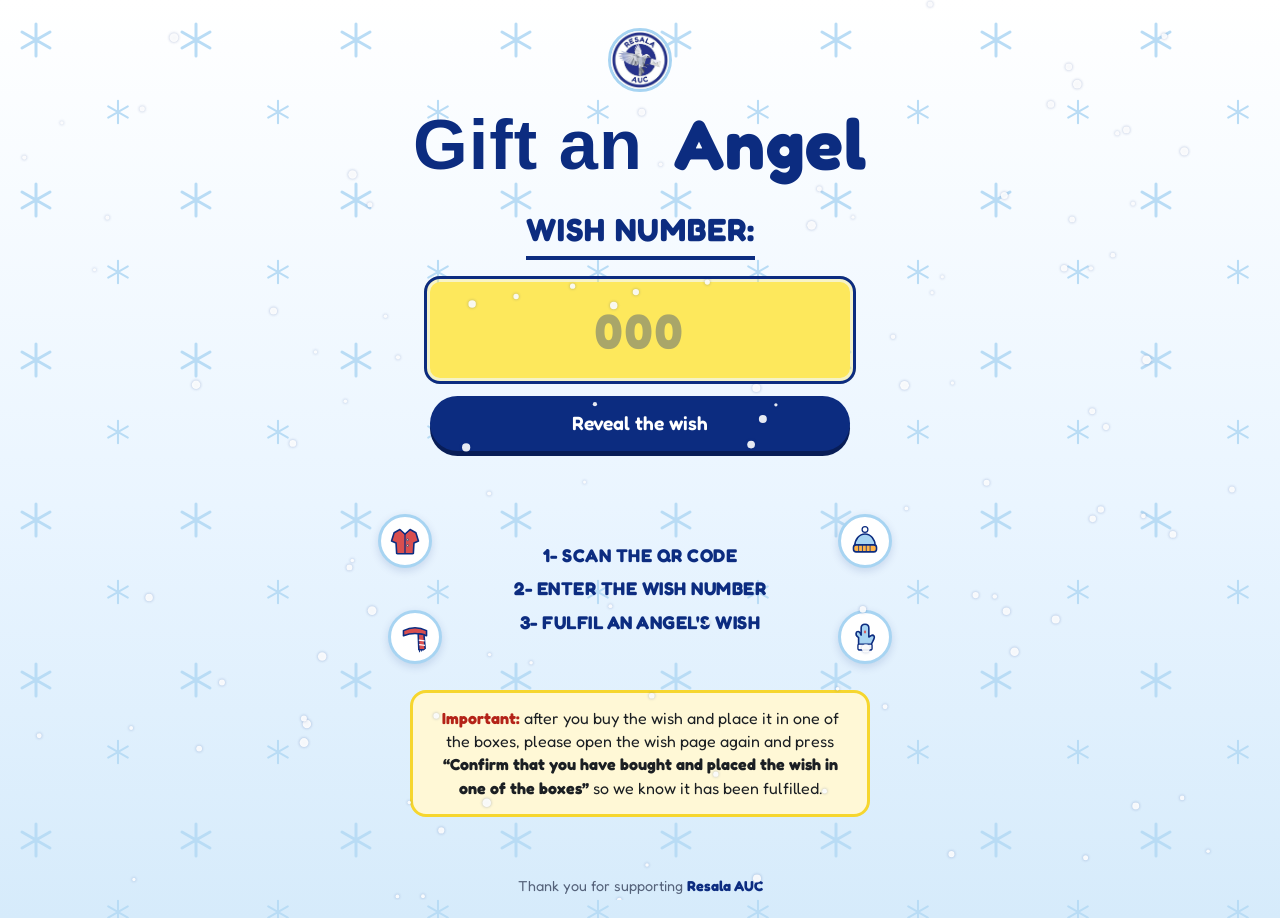
<file: index.html>
﻿<!DOCTYPE html>
<html lang="en">
<head>
<meta charset="UTF-8">
<meta name="viewport" content="width=device-width, initial-scale=1.0">
<title>Resala AUC — Gift an Angel</title>
<link rel="stylesheet" href="style.css">
<link rel="stylesheet" href="angel.css">
<link rel="icon" href="assets/logo.jpeg" type="image/jpeg">
</head>
<body class="angel">
<canvas id="snow" aria-hidden="true"></canvas>

<main class="angel-main">
  <img class="logo" src="assets/logo.jpeg" alt="Resala AUC logo">
  <h1 class="gift-title">Gift an <span class="script">Angel</span></h1>
  <p style="margin:26px 0 0"><label class="wish-label" for="num">Wish number:</label></p>
  <form id="form" novalidate>
    <input id="num" type="text" inputmode="numeric" autocomplete="off" placeholder="000" autofocus>
    <button class="go" type="submit">Reveal the wish</button>
    <p class="error" id="err" role="alert"></p>
  </form>
  <div class="steps-row">
    <div class="icon-col" aria-hidden="true"><img src="assets/icon-coat.svg" alt=""><img src="assets/icon-scarf.svg" alt=""></div>
    <ol class="angel-steps">
    <li>1- Scan the QR code</li>
    <li>2- Enter the wish number</li>
    <li>3- Fulfil an angel's wish</li>
  </ol>
    <div class="icon-col" aria-hidden="true"><img src="assets/icon-beanie.svg" alt=""><img src="assets/icon-mitten.svg" alt=""></div>
  </div>
  <div class="confirm-note" role="note">
    <strong>Important:</strong> after you buy the wish and place it in one of the boxes, please open the wish page again and press <strong>&ldquo;Confirm that you have bought and placed the wish in one of the boxes&rdquo;</strong> so we know it has been fulfilled.
  </div>
</main>

<div class="angel-footer">
  <div class="credit">Thank you for supporting <strong>Resala AUC</strong></div>
</div>

<script src="wishes.js"></script>
<script src="snow.js"></script>
<script>
  var max = window.WISHES.length;
  document.getElementById('form').addEventListener('submit', function (e) {
    e.preventDefault();
    var raw = document.getElementById('num').value.trim().replace(/[٠-٩]/g, function (d) { return d.charCodeAt(0) - 1632; });
    var n = Number(raw);
    if (!/^\d+$/.test(raw) || n < 1 || n > max) {
      document.getElementById('err').textContent = 'Please enter a number between 1 and ' + max + '.';
      return;
    }
    location.href = 'wish.html?id=' + n;
  });
</script>
</body>
</html>
</file>
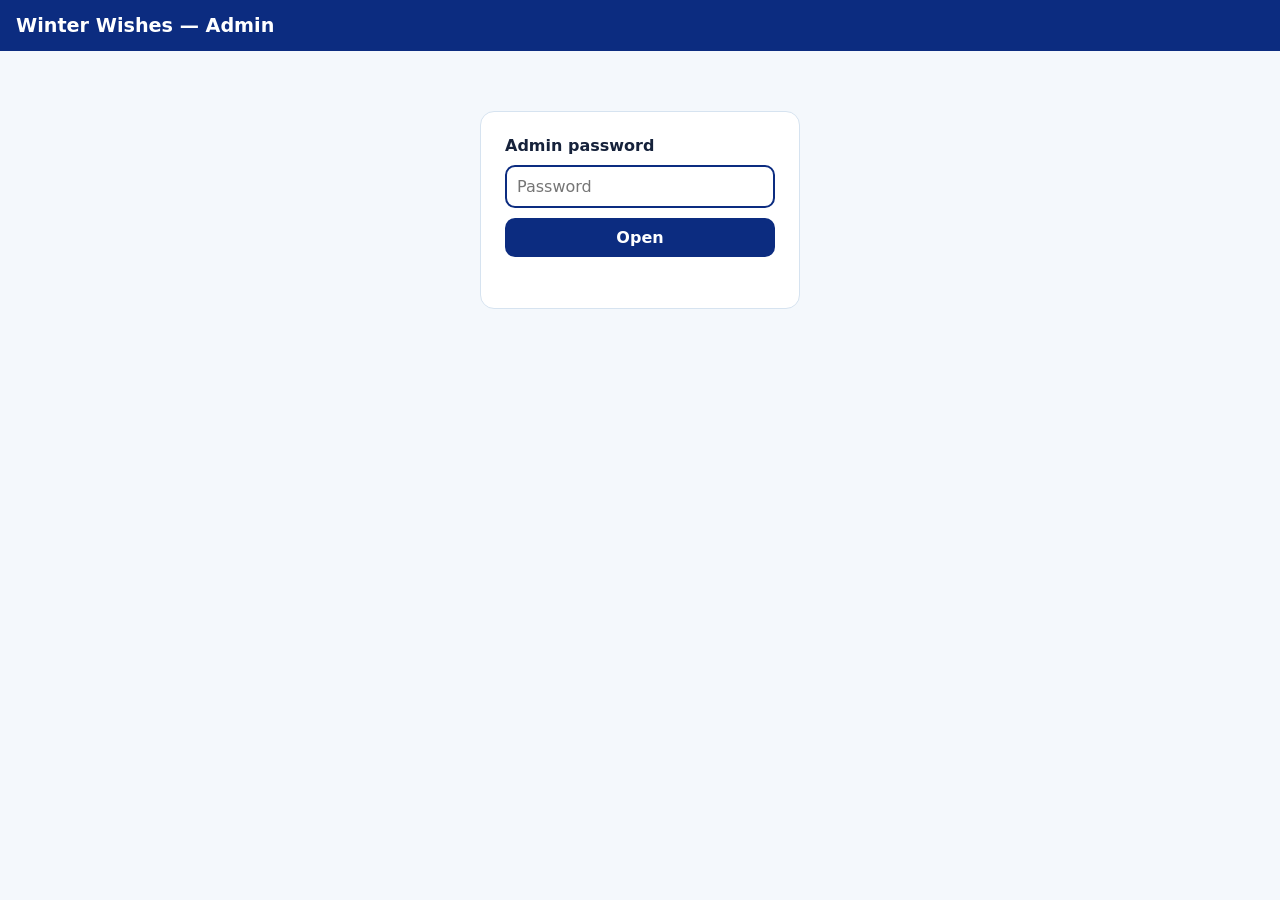
<file: admin.html>
<!DOCTYPE html>
<html lang="en">
<head>
<meta charset="UTF-8">
<meta name="viewport" content="width=device-width, initial-scale=1.0">
<meta name="robots" content="noindex, nofollow">
<title>Winter Wishes — Admin</title>
<style>
  :root { --navy:#0c2c80; --ink:#16223b; --muted:#55627a; --line:#d6e3f0; --bg:#f4f8fc; --green:#22c55e; --greenDark:#1b7a3d; --grey:#c3ccd8; }
  * { box-sizing: border-box; }
  body { margin:0; font-family:'Segoe UI',system-ui,sans-serif; background:var(--bg); color:var(--ink); }
  header { background:var(--navy); color:#fff; padding:14px 16px; }
  header h1 { margin:0; font-size:1.2rem; }
  main { max-width:820px; margin:0 auto; padding:16px; }
  .login { max-width:320px; margin:60px auto; background:#fff; padding:24px; border-radius:14px; border:1px solid var(--line); }
  .login input { width:100%; font:inherit; padding:10px; border:2px solid var(--navy); border-radius:10px; margin:10px 0; }
  button { font:inherit; cursor:pointer; }
  .primary { background:var(--navy); color:#fff; border:0; border-radius:10px; padding:10px 16px; font-weight:700; width:100%; }
  .err { color:#c0392b; font-weight:600; min-height:1.3em; margin:6px 0 0; }
  .stats { display:flex; gap:10px; flex-wrap:wrap; margin-bottom:12px; }
  .stat { background:#fff; border:1px solid var(--line); border-radius:12px; padding:8px 14px; font-size:.9rem; color:var(--muted); }
  .stat b { display:block; font-size:1.4rem; color:var(--ink); }
  .tools { display:flex; gap:8px; flex-wrap:wrap; margin-bottom:12px; }
  .tools input { flex:1; min-width:140px; font:inherit; padding:8px 10px; border:1px solid var(--line); border-radius:10px; }
  .tools select, .tools button { font:inherit; padding:8px 10px; border:1px solid var(--line); border-radius:10px; background:#fff; }
  .card { background:#fff; border:1px solid var(--line); border-radius:12px; margin-bottom:8px; }
  .row { display:flex; align-items:center; gap:12px; padding:10px 12px; cursor:pointer; }
  .num { font-weight:700; color:var(--navy); min-width:44px; }
  .info { flex:1; min-width:0; }
  .info .name { font-weight:600; }
  .info .sub { font-size:.8rem; color:var(--muted); }
  .dot { width:16px; height:16px; border-radius:50%; background:var(--grey); flex:none; }
  .dot.on { background:var(--green); box-shadow:0 0 0 4px rgba(34,197,94,.25), 0 0 10px 2px rgba(34,197,94,.7); }
  .col { border:2px solid var(--greenDark); background:#fff; color:var(--greenDark); border-radius:10px; padding:6px 10px; font-weight:700; font-size:.85rem; white-space:nowrap; }
  .col.done { background:var(--greenDark); color:#fff; }
  .detail { border-top:1px solid var(--line); padding:10px 12px 12px 68px; font-size:.92rem; }
  .detail ul { margin:0 0 8px; padding-left:18px; }
  .detail .contact { display:flex; align-items:center; flex-wrap:wrap; gap:8px; margin-top:4px; }
  .detail .contact b { direction:ltr; }
  .copy { border:1px solid var(--navy); background:#fff; color:var(--navy); border-radius:999px; padding:2px 12px; font-size:.8rem; font-weight:700; }
  .nophone { color:#c0392b; font-weight:600; }
  .empty { text-align:center; color:var(--muted); padding:30px 0; }
  .hidden { display:none; }
</style>
</head>
<body>
<header><h1>Winter Wishes — Admin</h1></header>

<div class="login" id="login">
  <strong>Admin password</strong>
  <input id="pw" type="password" autocomplete="current-password" placeholder="Password">
  <button class="primary" id="go">Open</button>
  <p class="err" id="lerr" role="alert"></p>
</div>

<main id="app" class="hidden">
  <div class="stats">
    <div class="stat"><b id="sAll">0</b>Wishes</div>
    <div class="stat"><b id="sConf">0</b>Confirmed</div>
    <div class="stat"><b id="sCol">0</b>Collected</div>
  </div>
  <div class="tools">
    <input id="q" type="search" placeholder="Search number or name">
    <select id="f">
      <option value="all">All</option>
      <option value="conf">Confirmed</option>
      <option value="notconf">Not confirmed</option>
      <option value="notcol">Confirmed, not collected</option>
      <option value="col">Collected</option>
      <option value="nophone">No contact number</option>
    </select>
    <button id="refresh">Refresh</button>
  </div>
  <p class="err" id="aerr" role="alert"></p>
  <div id="list"></div>
</main>

<script src="wishes.js"></script>
<script src="config.js"></script>
<script>
  var URL_ = window.CONFIG && window.CONFIG.SCRIPT_URL, pw = '', stat_ = {}, open = {};
  try { pw = sessionStorage.getItem('adminpw') || ''; } catch (e) {}
  var $ = function (id) { return document.getElementById(id); };
  function el(tag, cls, text) { var e = document.createElement(tag); if (cls) e.className = cls; if (text) e.textContent = text; return e; }

  function call(body) {
    body.password = pw;
    return fetch(URL_, { method: 'POST', headers: { 'Content-Type': 'text/plain;charset=utf-8' }, body: JSON.stringify(body) })
      .then(function (r) { return r.json(); });
  }
  function load() {
    $('aerr').textContent = '';
    return call({ action: 'list' }).then(function (j) {
      if (!j.ok) { throw new Error(j.error); }
      stat_ = {};
      j.items.forEach(function (it) { stat_[it.id] = it; });
      $('login').classList.add('hidden'); $('app').classList.remove('hidden');
      try { sessionStorage.setItem('adminpw', pw); } catch (e) {}
      render();
    });
  }
  function fmt(iso) { return iso ? new Date(iso).toLocaleString([], { dateStyle: 'medium', timeStyle: 'short' }) : ''; }
  function copy(text, btn) {
    var done = function (ok) { btn.textContent = ok ? 'Copied ✓' : 'Failed'; setTimeout(function () { btn.textContent = 'Copy'; }, 1500); };
    if (navigator.clipboard && window.isSecureContext) { navigator.clipboard.writeText(text).then(function () { done(true); }, function () { done(false); }); return; }
    var t = document.createElement('textarea'); t.value = text; t.style.position = 'fixed'; t.style.opacity = '0'; document.body.appendChild(t); t.select();
    var ok = false; try { ok = document.execCommand('copy'); } catch (e) {} document.body.removeChild(t); done(ok);
  }
  function detail(w) {
    var d = el('div', 'detail');
    var ul = el('ul');
    w.items.forEach(function (it) {
      ul.appendChild(el('li', '', it.label + ': ' + it.item + (it.color ? ' (' + it.color + ')' : '') + (it.size ? ' — size ' + it.size : '')));
    });
    d.appendChild(ul);
    var c = el('div', 'contact');
    if (w.contact && w.contact.phones && w.contact.phones.length) {
      if (w.contact.mother) { var m = el('span', '', 'Mother: ' + w.contact.mother); m.setAttribute('dir', 'auto'); c.appendChild(m); }
      w.contact.phones.forEach(function (p) {
        c.appendChild(el('b', '', p));
        var b = el('button', 'copy', 'Copy'); b.type = 'button';
        b.addEventListener('click', function () { copy(p, b); });
        c.appendChild(b);
      });
    } else { c.appendChild(el('span', 'nophone', 'No contact number')); }
    d.appendChild(c);
    return d;
  }
  function render() {
    var q = $('q').value.trim().toLowerCase(), f = $('f').value, box = $('list');
    box.textContent = '';
    var conf = 0, col = 0, shown = 0;
    window.WISHES.forEach(function (w) {
      var s = stat_[w.id] || {};
      if (s.confirmed) conf++; if (s.collected) col++;
      if (q && String(w.id) !== q && ((w.fullName || w.name) + ' ' + w.id).toLowerCase().indexOf(q) < 0) return;
      if (f === 'conf' && !s.confirmed) return;
      if (f === 'notconf' && s.confirmed) return;
      if (f === 'notcol' && !(s.confirmed && !s.collected)) return;
      if (f === 'col' && !s.collected) return;
      if (f === 'nophone' && w.contact) return;
      shown++;
      var card = el('div', 'card'), row = el('div', 'row');
      var info = el('div', 'info');
      info.appendChild(el('div', 'name', (w.fullName || w.name) + ' · ' + w.gender + ', ' + w.age));
      info.appendChild(el('div', 'sub', s.collected ? 'Collected ' + fmt(s.collected) : s.confirmed ? 'Confirmed ' + fmt(s.confirmed) : 'Not confirmed'));
      var dot = el('div', 'dot' + (s.confirmed ? ' on' : '')); dot.title = s.confirmed ? 'Confirmed' : 'Not confirmed';
      var b = el('button', 'col' + (s.collected ? ' done' : ''), s.collected ? '✓ Collected' : 'Mark collected');
      b.addEventListener('click', function (ev) { ev.stopPropagation(); toggle(w.id, !!s.collected, b); });
      row.appendChild(el('div', 'num', '#' + w.id)); row.appendChild(info); row.appendChild(dot); row.appendChild(b);
      card.appendChild(row);
      if (open[w.id]) card.appendChild(detail(w));
      row.addEventListener('click', function () { open[w.id] = !open[w.id]; render(); });
      box.appendChild(card);
    });
    if (!shown) box.appendChild(el('div', 'empty', 'Nothing to show.'));
    $('sAll').textContent = window.WISHES.length; $('sConf').textContent = conf; $('sCol').textContent = col;
  }
  function toggle(id, isCollected, btn) {
    if (isCollected && !confirm('Un-mark wish #' + id + ' as collected?')) return;
    btn.disabled = true;
    call({ action: isCollected ? 'uncollect' : 'collect', id: id }).then(function (j) {
      if (!j.ok) throw new Error(j.error);
      return load();
    }).catch(function () { $('aerr').textContent = 'Could not save. Check your connection and try again.'; btn.disabled = false; });
  }
  function login() {
    if (!URL_) { $('lerr').textContent = 'Set SCRIPT_URL in config.js first.'; return; }
    pw = $('pw').value; $('lerr').textContent = '';
    load().catch(function (e) { $('lerr').textContent = e.message === 'auth' ? 'Wrong password.' : 'Could not reach the sheet.'; pw = ''; });
  }
  $('go').addEventListener('click', login);
  $('pw').addEventListener('keydown', function (e) { if (e.key === 'Enter') login(); });
  $('q').addEventListener('input', render); $('f').addEventListener('change', render);
  $('refresh').addEventListener('click', function () { load().catch(function () { $('aerr').textContent = 'Could not refresh.'; }); });
  if (URL_ && pw) load().catch(function () { pw = ''; });
</script>
</body>
</html>
</file>
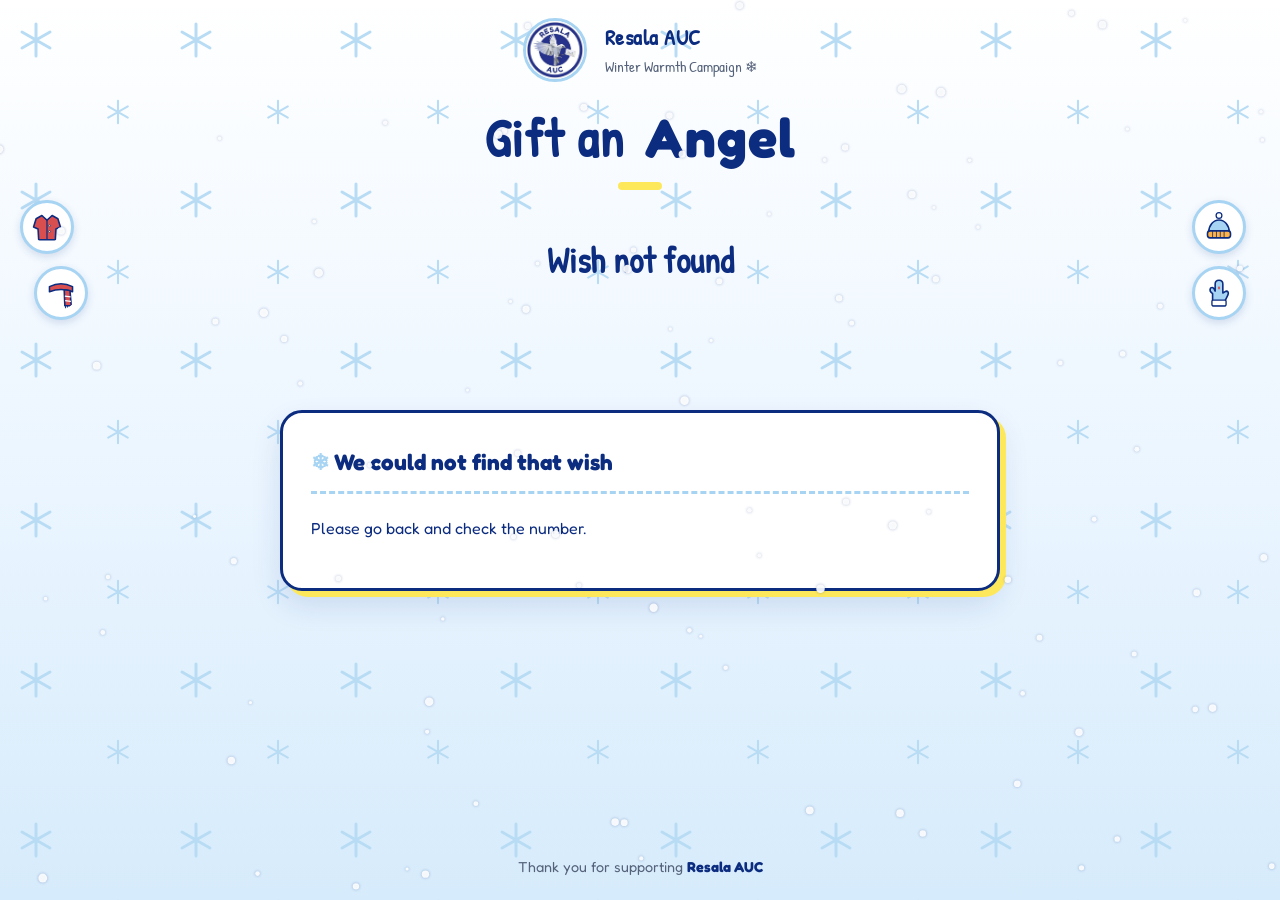
<file: wish.html>
<!DOCTYPE html>
<html lang="en">
<head>
<meta charset="UTF-8">
<meta name="viewport" content="width=device-width, initial-scale=1.0">
<title>Resala AUC — Winter Wish</title>
<link rel="preconnect" href="https://fonts.googleapis.com">
<link rel="preconnect" href="https://fonts.gstatic.com" crossorigin>
<link href="https://fonts.googleapis.com/css2?family=Patrick+Hand&display=swap" rel="stylesheet">
<link rel="stylesheet" href="style.css">
<link rel="stylesheet" href="wishes-extra.css">
<link rel="stylesheet" href="angel.css">
<link rel="icon" href="assets/logo.jpeg" type="image/jpeg">
</head>
<body class="angel">
<canvas id="snow" aria-hidden="true"></canvas>

<header class="site-header">
  <img class="logo" src="assets/logo.jpeg" alt="Resala AUC logo">
  <div>
    <h1>Resala AUC</h1>
    <p>Winter Warmth Campaign ❄</p>
  </div>
</header>

<section class="hero" style="padding-bottom:90px">
  <h1 class="gift-title" style="font-size:clamp(2.2rem,9vw,3.4rem)">Gift an <span class="script">Angel</span></h1>
  <p class="wish-num" id="wnum"></p>
  <div class="title-row"><div class="icon-col" aria-hidden="true"><img src="assets/icon-coat.svg" alt=""><img src="assets/icon-scarf.svg" alt=""></div><h2 id="wtitle">Winter Wish</h2><div class="icon-col" aria-hidden="true"><img src="assets/icon-beanie.svg" alt=""><img src="assets/icon-mitten.svg" alt=""></div></div>
  <div class="snowcap" aria-hidden="true"></div>
</section>

<main>
  <div class="card" id="card"></div>
</main>

<div class="angel-footer">
  <div class="credit">Thank you for supporting <strong>Resala AUC</strong></div>
</div>

<script src="wishes.js"></script>
<script src="config.js"></script>
<script src="snow.js"></script>
<script>
  var id = Number(new URLSearchParams(location.search).get('id'));
  var w = window.WISHES.find(function (x) { return x.id === id; });
  var card = document.getElementById('card');
  function el(tag, cls, text) { var e = document.createElement(tag); if (cls) e.className = cls; if (text) e.textContent = text; return e; }

  function addConfirm(wishId) {
    var url = window.CONFIG && window.CONFIG.SCRIPT_URL;
    if (!url) return;
    var key = 'confirmed_' + wishId, saved = false;
    try { saved = localStorage.getItem(key) === '1'; } catch (e) {}
    var wrap = el('div', 'confirm-wrap');
    var msg = el('p', 'confirm-msg');
    var btn = el('button', 'confirm-btn', 'Confirm that you have bought and placed the wish in one of the boxes');
    btn.type = 'button';
    function setDone() { btn.disabled = true; btn.textContent = '✓ Confirmed'; msg.textContent = 'Thank you! Your confirmation has been recorded.'; msg.className = 'confirm-msg ok'; }
    if (saved) setDone();
    btn.addEventListener('click', function () {
      btn.disabled = true; msg.textContent = 'Sending…'; msg.className = 'confirm-msg';
      fetch(url, { method: 'POST', headers: { 'Content-Type': 'text/plain;charset=utf-8' }, body: JSON.stringify({ action: 'confirm', id: wishId }) })
        .then(function (r) { return r.json(); })
        .then(function (j) {
          if (!j.ok) throw new Error(j.error);
          try { localStorage.setItem(key, '1'); } catch (e) {}
          setDone();
        })
        .catch(function () { btn.disabled = false; msg.textContent = 'Something went wrong. Please try again.'; msg.className = 'confirm-msg err'; });
    });
    wrap.appendChild(btn); wrap.appendChild(msg);
    card.appendChild(wrap);
  }

  function copyText(text, btn) {
    function done(ok) {
      btn.textContent = ok ? 'Copied ✓' : 'Copy failed';
      btn.classList.toggle('copied', ok);
      setTimeout(function () { btn.textContent = 'Copy'; btn.classList.remove('copied'); }, 1800);
    }
    if (navigator.clipboard && window.isSecureContext) {
      navigator.clipboard.writeText(text).then(function () { done(true); }, function () { done(false); });
    } else {
      var t = document.createElement('textarea'); t.value = text; t.style.position = 'fixed'; t.style.opacity = '0';
      document.body.appendChild(t); t.select();
      var ok = false; try { ok = document.execCommand('copy'); } catch (e) {}
      document.body.removeChild(t); done(ok);
    }
  }

  if (!w) {
    document.getElementById('wtitle').textContent = 'Wish not found';
    card.appendChild(el('h3', '', 'We could not find that wish'));
    card.appendChild(el('p', '', 'Please go back and check the number.'));
  } else {
    document.title = 'Resala AUC — Wish #' + w.id;
    document.getElementById('wnum').textContent = 'Wish #' + w.id;
    document.getElementById('wtitle').textContent = (w.fullName || w.name) + '’s Winter Wish';
    card.appendChild(el('h3', '', 'What ' + (w.fullName || w.name) + ' is hoping for'));
    var who = el('div', 'who');
    who.appendChild(el('span', 'chip', w.gender));
    who.appendChild(el('span', 'chip', w.age + ' old'));
    card.appendChild(who);
    var list = el('div', 'wish-list');
    w.items.forEach(function (it) {
      var row = el('div', 'wish-item');
      row.appendChild(el('label', '', it.label));
      row.appendChild(el('div', 'value', it.item));
      if (it.size) row.appendChild(el('span', 'size', 'Size: ' + it.size));
      if (it.color) row.appendChild(el('div', 'color', 'Color: ' + it.color));
      list.appendChild(row);
    });
    card.appendChild(list);
    if (w.contact && w.contact.phones && w.contact.phones.length) {
      var box = el('div', 'contact');
      box.appendChild(el('label', '', 'Contact'));
      if (w.contact.mother) {
        var mn = el('div', 'mother', 'Mother: ' + w.contact.mother);
        mn.setAttribute('dir', 'auto');
        box.appendChild(mn);
      } else {
        box.appendChild(el('div', 'mother', 'Mother’s phone'));
      }
      w.contact.phones.forEach(function (ph) {
        var line = el('div', 'phone-row');
        line.appendChild(el('a', 'phone', ph)).href = 'tel:' + ph;
        var btn = el('button', 'copy-btn', 'Copy');
        btn.type = 'button';
        btn.addEventListener('click', function () { copyText(ph, btn); });
        line.appendChild(btn);
        box.appendChild(line);
      });
      card.appendChild(box);
    }
    addConfirm(w.id);
  }
  if (w) card.appendChild(el('p', 'note', 'Sizes are shown as the family wrote them (clothing or shoe size).'));
</script>
</body>
</html>
</file>
<file: style.css>
:root {
  --navy: #0c2c80;
  --night: #081d57;
  --ice: #dff1ff;
  --sky: #a7d4f2;
  --glow: #ffd27a;
  --red: #d94f4f;
  --frost: #f4faff;
  --ink: #1b1f23;
}

* { box-sizing: border-box; }

body {
  margin: 0;
  color: var(--ink);
  font-family: 'Segoe UI', system-ui, -apple-system, Arial, sans-serif;
  line-height: 1.5;
  overflow-x: hidden;
  background-color: var(--frost);
  background-image:
    url('assets/pattern-snow.svg'),
    linear-gradient(to bottom, var(--ice), var(--frost) 420px);
  background-size: 240px 240px, auto;
  background-repeat: repeat, no-repeat;
}

a { color: var(--navy); }

h1, h2, h3, .badge, .site-header p { font-family: 'Patrick Hand', 'Segoe UI', cursive, sans-serif; }

#snow {
  position: fixed;
  inset: 0;
  width: 100%;
  height: 100%;
  pointer-events: none;
  z-index: 50;
}

/* ---------- Header ---------- */
header.site-header {
  position: relative;
  z-index: 3;
  background: var(--night);
  color: var(--frost);
  padding: 18px 24px;
  display: flex;
  align-items: center;
  gap: 18px;
  box-shadow: 0 3px 0 var(--sky);
}

header.site-header img.logo {
  height: 64px;
  width: 64px;
  border-radius: 50%;
  background: #fff;
  border: 3px solid var(--sky);
}

header.site-header h1 { margin: 0; font-size: 1.4rem; letter-spacing: 0.5px; }
header.site-header p  { margin: 2px 0 0; color: var(--glow); font-size: 0.95rem; }

/* ---------- Hero (night sky) ---------- */
.hero {
  position: relative;
  padding: 70px 24px 110px;
  text-align: center;
  color: var(--frost);
  background:
    radial-gradient(circle at 50% 120%, rgba(255,210,122,0.28), transparent 55%),
    radial-gradient(rgba(255,255,255,0.55) 1px, transparent 1.5px),
    radial-gradient(rgba(255,255,255,0.35) 1px, transparent 1.5px),
    linear-gradient(to bottom, var(--night), var(--navy));
  background-size: auto, 83px 83px, 47px 47px, auto;
  background-position: 0 0, 10px 20px, 30px 5px, 0 0;
  overflow: hidden;
}

/* snow-covered ground: scalloped edge */
.snowcap {
  position: absolute;
  left: 0; right: 0; bottom: -1px;
  height: 46px;
  background: var(--ice);
  -webkit-mask: radial-gradient(28px at 28px 0, #0000 98%, #000) 0 0 / 56px 100% repeat-x;
          mask: radial-gradient(28px at 28px 0, #0000 98%, #000) 0 0 / 56px 100% repeat-x;
}

.hero h2 {
  font-size: 2.6rem;
  color: #fff;
  margin: 0 0 14px;
  text-shadow: 0 0 18px rgba(167,212,242,0.6);
}

.hero p.lead { max-width: 620px; margin: 0 auto; font-size: 1.1rem; color: var(--ice); }

.hero .badge {
  display: inline-block;
  margin-top: 22px;
  background: var(--glow);
  color: var(--ink);
  font-weight: 700;
  padding: 10px 22px;
  border-radius: 999px;
  border: 2px solid #fff;
  box-shadow: 0 0 22px rgba(255,210,122,0.55);
  transform: rotate(-2deg);
}

.floating-icon {
  position: absolute;
  width: 70px;
  height: 70px;
  background: var(--frost);
  border-radius: 50%;
  padding: 10px;
  box-shadow: 0 4px 14px rgba(0,0,0,0.3);
  animation: bob 5s ease-in-out infinite;
}

.floating-icon.coat   { top: 10%;    left: 6%;   --r: -8deg; }
.floating-icon.beanie { top: 18%;    right: 8%;  --r: 6deg;  width: 60px; height: 60px; animation-delay: -1.5s; }
.floating-icon.scarf  { bottom: 16%; left: 10%;  --r: 6deg;  width: 64px; height: 64px; animation-delay: -3s; }
.floating-icon.mitten { bottom: 20%; right: 12%; --r: -5deg; animation-delay: -2s; }

@keyframes bob {
  0%, 100% { transform: translateY(0) rotate(var(--r, 0deg)); }
  50%      { transform: translateY(-9px) rotate(var(--r, 0deg)); }
}

.hero-icons { position: static; }

/* ---------- Main / Bank card ---------- */
main {
  max-width: 760px;
  margin: -40px auto 0;
  padding: 0 20px 60px;
  position: relative;
  z-index: 2;
}

.card {
  background: #fff;
  border: 3px solid var(--navy);
  border-radius: 22px;
  padding: 32px 28px;
  box-shadow: 8px 8px 0 var(--sky), 0 14px 30px rgba(12,44,128,0.15);
}

.card h3 {
  margin-top: 0;
  color: var(--navy);
  font-size: 1.4rem;
  border-bottom: 3px dashed var(--sky);
  padding-bottom: 12px;
}

.card h3::before { content: "❄ "; color: var(--sky); }

.bank-grid { display: grid; grid-template-columns: 1fr 1fr; gap: 18px; margin-top: 20px; }

.bank-field {
  background: var(--frost);
  border: 2px solid var(--sky);
  border-radius: 14px;
  padding: 14px 16px;
}

.bank-field.full { grid-column: 1 / -1; }

.bank-field label {
  display: block;
  font-size: 0.78rem;
  text-transform: uppercase;
  letter-spacing: 0.6px;
  color: var(--navy);
  font-weight: 700;
  margin-bottom: 4px;
}

.bank-field .value { font-size: 1.05rem; font-weight: 600; word-break: break-word; flex: 1; min-width: 0; }

.field-row { display: flex; align-items: center; gap: 10px; flex-wrap: wrap; }

.copy-btn {
  flex-shrink: 0;
  font-size: 0.78rem;
  background: var(--navy);
  color: var(--frost);
  border: none;
  border-radius: 999px;
  padding: 6px 14px;
  cursor: pointer;
  transition: background 0.15s ease;
}

.copy-btn:hover { background: #163a9e; }
.copy-btn.copied { background: #1e8f4e; }

/* ---------- Supplies strip ---------- */
.supplies-strip { display: flex; justify-content: center; gap: 28px; flex-wrap: wrap; margin: 46px 0 10px; }
.supplies-strip figure { margin: 0; text-align: center; }

.supplies-strip img {
  width: 56px;
  height: 56px;
  background: var(--ice);
  border-radius: 50%;
  padding: 10px;
  border: 2px solid var(--navy);
}

.supplies-strip figcaption { margin-top: 6px; font-size: 0.8rem; color: var(--navy); font-weight: 600; }

/* ---------- Footer ---------- */
footer {
  position: relative;
  z-index: 3;
  background: var(--night);
  color: var(--sky);
  text-align: center;
  padding: 26px 16px;
  font-size: 0.85rem;
}

footer strong { color: var(--glow); }

@media (prefers-reduced-motion: reduce) {
  .floating-icon { animation: none; }
  #snow { display: none; }
}

/* ---------- Mobile ---------- */
@media (max-width: 700px) {
  main { margin-top: -28px; padding: 0 14px 50px; }
  .card { padding: 24px 18px; }
  .bank-grid { grid-template-columns: 1fr; gap: 14px; }
  .hero { padding: 40px 16px 76px; }
  .hero h2 { font-size: 1.9rem; }
  .hero p.lead { font-size: 1rem; }
  .supplies-strip { gap: 16px; }

  .hero-icons { display: flex; justify-content: center; gap: 14px; margin: 0 0 20px; }
  .floating-icon,
  .floating-icon.coat, .floating-icon.beanie, .floating-icon.scarf, .floating-icon.mitten {
    position: static;
    width: 40px;
    height: 40px;
    padding: 7px;
  }
}

@media (max-width: 560px) {
  header.site-header { padding: 14px 16px; gap: 12px; }
  header.site-header img.logo { height: 48px; width: 48px; }
  header.site-header h1 { font-size: 1.15rem; }
  header.site-header p { font-size: 0.8rem; }
  .hero h2 { font-size: 1.6rem; }
  .hero .badge { font-size: 0.85rem; padding: 8px 16px; }
  .card h3 { font-size: 1.2rem; }
  .field-row { flex-direction: column; align-items: stretch; gap: 8px; }
  .copy-btn { width: 100%; padding: 8px; }
  .supplies-strip img { width: 46px; height: 46px; }
  .supplies-strip figcaption { font-size: 0.72rem; }
}

@media (max-width: 380px) {
  .hero h2 { font-size: 1.4rem; }
  .hero-icons { gap: 8px; }
  .floating-icon,
  .floating-icon.coat, .floating-icon.beanie, .floating-icon.scarf, .floating-icon.mitten {
    width: 30px; height: 30px; padding: 5px;
  }
}
</file>
<file: angel.css>
/* "Gift an Angel" look: icy white card, bold navy title, yellow highlight */
@import url('https://fonts.googleapis.com/css2?family=Fredoka:wght@500;600;700&display=swap');

:root { --yellow: #fde85c; --yellow-deep: #f6d62e; }

body.angel {
  font-family: 'Fredoka', 'Segoe UI', system-ui, sans-serif;
  color: var(--navy);
  min-height: 100vh; display: flex; flex-direction: column;
  background:
    url("data:image/svg+xml,%3Csvg xmlns='http://www.w3.org/2000/svg' width='160' height='160' viewBox='0 0 160 160' fill='none' stroke='%23b9dcf5' stroke-width='3' stroke-linecap='round'%3E%3Cg transform='translate(36 40)'%3E%3Cpath d='M0-16V16M-14-8L14 8M-14 8L14-8'/%3E%3C/g%3E%3Cg transform='translate(118 112) scale(.7)'%3E%3Cpath d='M0-16V16M-14-8L14 8M-14 8L14-8'/%3E%3C/g%3E%3C/svg%3E") 0 0 / 160px 160px,
    linear-gradient(180deg, #ffffff 0%, #eaf5ff 55%, #d6ebfb 100%);
}
body.angel #snow { z-index: 5; }

/* title: GIFT AN + script Angel */
.gift-title { margin: 0; text-align: center; line-height: 1; font-weight: 700; color: var(--navy);
  font-size: clamp(2.6rem, 11vw, 4.4rem); letter-spacing: 1px; text-transform: none; text-shadow: none; }
.gift-title .script { font-family: 'Fredoka', 'Segoe UI', system-ui, sans-serif; text-transform: none; font-weight: 700;
  font-size: 1em; margin-left: .15em; display: inline-block; }

.wish-label { display: inline-block; font-weight: 700; font-size: clamp(1.4rem, 6vw, 2rem); text-transform: uppercase;
  letter-spacing: 1px; color: var(--navy); border-bottom: 4px solid var(--navy); padding-bottom: 2px; margin: 0; }

/* ---- lookup page ---- */
.angel-main { flex: 1; width: 100%; max-width: 560px; margin: 0 auto; padding: 28px 18px 40px; text-align: center; position: relative; z-index: 2; }
.angel-main .logo { width: 64px; height: 64px; border-radius: 50%; border: 3px solid var(--sky); background: #fff; margin-bottom: 10px; }
.angel-main form { margin: 22px auto 0; max-width: 420px; }
.angel-main input#num {
  width: 100%; font: inherit; font-size: 3rem; font-weight: 700; text-align: center; color: var(--navy);
  background: var(--yellow); border: 0; border-radius: 10px; padding: 12px 10px; letter-spacing: 3px; box-shadow: 0 0 0 6px rgba(253,232,92,.35); }
.angel-main input#num::placeholder { color: rgba(12,44,128,.35); }
.angel-main input#num:focus { outline: 3px solid var(--navy); outline-offset: 3px; }
.angel-main .go { width: 100%; margin-top: 18px; font: inherit; font-size: 1.2rem; font-weight: 600; cursor: pointer;
  background: var(--navy); color: #fff; border: none; border-radius: 999px; padding: 13px 20px;
  box-shadow: 0 5px 0 var(--night); transition: transform .1s ease; }
.angel-main .go:hover { background: #163a9e; }
.angel-main .go:active { transform: translateY(4px); box-shadow: 0 1px 0 var(--night); }
.angel-main .error { color: var(--red); font-weight: 600; min-height: 1.3em; margin: 12px 0 0; }
.angel-main .hint { margin: 2px 0 0; font-size: .85rem; color: #55627a; }
.angel-steps { list-style: none; margin: 30px 0 0; padding: 0; display: grid; gap: 6px; }
.angel-steps li { font-weight: 700; text-transform: uppercase; letter-spacing: .5px; font-size: clamp(.95rem, 4vw, 1.15rem); }

.angel-footer { position: relative; z-index: 3; margin-top: auto; }
.icon-col { display: flex; flex-direction: column; justify-content: space-between; align-self: stretch; gap: 8px; flex: 0 0 auto; }
.icon-col img { width: 36px; height: 36px; padding: 5px; background: #fff; border: 2px solid var(--sky); border-radius: 50%;
  box-shadow: 0 3px 8px rgba(12,44,128,.15); }
.icon-col img:nth-child(even) { animation: wave 3.6s ease-in-out infinite; }
.steps-row { display: flex; align-items: stretch; justify-content: center; gap: 14px; margin-top: 30px; }
.steps-row .angel-steps { margin: 0; min-width: 0; }
.title-row { display: flex; align-items: stretch; justify-content: center; gap: 12px; }
.title-row .icon-col img { width: 32px; height: 32px; padding: 4px; }
.title-row h2 { align-self: center; margin: 0 !important; }
@media (max-width: 420px) { .icon-col img { width: 32px; height: 32px; padding: 4px; } .steps-row { gap: 8px; } }
@keyframes wave { 0%,100% { transform: rotate(-3deg); } 50% { transform: rotate(3deg) translateY(-3px); } }
@keyframes drift { 0%,100% { transform: translateY(0); } 50% { transform: translateY(10px); } }
@media (prefers-reduced-motion: reduce) { .icon-col img { animation: none !important; } }

/* ---- wish page (same look) ---- */
body.angel .site-header, body.angel .hero { position: relative; z-index: 2; }
body.angel header.site-header { background: transparent; color: var(--navy); box-shadow: none; justify-content: center; }
body.angel header.site-header p { color: #55627a; }
body.angel .hero { background: transparent; color: var(--navy); padding: 10px 20px 30px; }
body.angel .hero .snowcap { display: none; }
body.angel .hero h2 { color: var(--navy); text-shadow: none; font-weight: 700; font-size: clamp(1.6rem, 6vw, 2.2rem); margin-top: 8px; }
body.angel .hero .wish-num { display: inline-block; background: var(--yellow); color: var(--navy); font-family: 'Fredoka', sans-serif;
  font-weight: 700; font-size: 1.3rem; padding: 4px 22px; border-radius: 8px; margin: 18px 0 4px; text-transform: uppercase; letter-spacing: 1px; }
body.angel main { margin-top: 0; flex: 1; width: 100%; }
body.angel .card { border-color: var(--navy); box-shadow: 6px 6px 0 var(--yellow), 0 14px 30px rgba(12,44,128,.12); }
body.angel .card h3 { font-family: 'Fredoka', sans-serif; }
body.angel .wish-item, body.angel .contact { background: #fff; border-color: var(--yellow-deep); }
body.angel .chip { background: var(--yellow); border-color: var(--yellow-deep); }
body.angel footer { background: #f4faff; color: #55627a; }
body.angel footer strong { color: var(--navy); }

.angel-footer .credit { background: none !important; }
.angel-main { z-index: 2; }

.angel-footer { width: 100%; text-align: center; }
.angel-footer .credit { text-align: center; padding: 18px 16px 22px; color: #55627a; font-size: .9rem; }
.angel-footer .credit strong { color: var(--navy); }

/* bigger icons scattered to the corners around the text */
.icon-col img, .title-row .icon-col img { width: 54px; height: 54px; padding: 8px; border-width: 3px; }
.steps-row { width: 100%; justify-content: space-between; min-height: 150px; gap: 8px; }
.steps-row .angel-steps { align-self: center; }
.icon-col { gap: 0; }
.title-row { width: 100%; justify-content: space-between; min-height: 120px; }
.title-row .icon-col:first-child img:nth-child(2) { align-self: flex-start; margin-left: 14px; }
.title-row .icon-col:last-child img:nth-child(2) { align-self: flex-end; margin-right: 14px; }
.steps-row .icon-col:first-child img:nth-child(2) { align-self: flex-start; margin-left: 10px; }
.steps-row .icon-col:last-child img:nth-child(2) { align-self: flex-end; margin-right: 10px; }
@media (max-width: 420px) {
  .icon-col img, .title-row .icon-col img { width: 46px; height: 46px; padding: 7px; }
  .steps-row { min-height: 140px; }
}

/* Notice on the first page: remember to confirm the donation */
.confirm-note { margin: 26px auto 0; max-width: 460px; background: #fff8d6; border: 3px solid var(--yellow-deep); border-radius: 16px; padding: 14px 16px; font-size: 1rem; line-height: 1.45; color: var(--ink); text-align: center; }
.confirm-note strong:first-child { color: #b42318; }
</file>
<file: wishes-extra.css>
/* Wish lookup + wish card (added on top of the Resala winter style) */
.lookup { text-align: center; }
.lookup form { display: flex; gap: 10px; justify-content: center; flex-wrap: wrap; margin-top: 20px; }
.lookup input {
  font: inherit; font-size: 1.4rem; text-align: center; width: 180px; padding: 10px 14px;
  border: 3px solid var(--navy); border-radius: 14px; background: var(--frost); color: var(--ink);
}
.lookup input:focus { outline: 3px solid var(--glow); }
.btn {
  font-family: 'Patrick Hand', 'Segoe UI', sans-serif; font-size: 1.2rem; background: var(--navy); color: var(--frost);
  border: none; border-radius: 999px; padding: 12px 28px; cursor: pointer; text-decoration: none; display: inline-block;
  box-shadow: 0 4px 0 var(--night); transition: transform .1s ease;
}
.btn:hover { background: #163a9e; }
.btn:active { transform: translateY(3px); box-shadow: 0 1px 0 var(--night); }
.error { color: var(--red); font-weight: 700; min-height: 1.4em; margin: 14px 0 0; }
.hint { font-size: .85rem; color: #55627a; margin-top: 10px; }

.wish-num { font-family: 'Patrick Hand', cursive; color: var(--glow); font-size: 1.2rem; margin: 0 0 6px; }
.who { display: flex; flex-wrap: wrap; gap: 8px; margin: 14px 0 4px; }
.chip { background: var(--ice); border: 2px solid var(--sky); color: var(--navy); font-weight: 700; border-radius: 999px; padding: 4px 14px; font-size: .9rem; }
.wish-list { display: grid; gap: 14px; margin-top: 20px; }
.wish-item { background: var(--frost); border: 2px solid var(--sky); border-radius: 14px; padding: 14px 16px; display: grid; grid-template-columns: 1fr auto; gap: 4px 12px; align-items: center; }
.wish-item label { grid-column: 1 / -1; font-size: .78rem; text-transform: uppercase; letter-spacing: .6px; color: var(--navy); font-weight: 700; }
.wish-item .value { font-size: 1.15rem; font-weight: 600; text-transform: capitalize; }
.wish-item .size { background: var(--navy); color: var(--frost); border-radius: 999px; padding: 4px 14px; font-size: .85rem; font-weight: 700; white-space: nowrap; }
.wish-item .color { grid-column: 1 / -1; color: #55627a; font-size: .95rem; text-transform: capitalize; }
.nav-row { display: flex; gap: 10px; justify-content: center; flex-wrap: wrap; margin-top: 26px; }
.note { font-size: .85rem; color: #55627a; text-align: center; margin: 20px 0 0; }
@media (max-width: 560px) { .lookup input { width: 100%; } .lookup .btn { width: 100%; } }

/* Contact (mother's phone) with copy button */
.contact { background: var(--frost); border: 2px solid var(--sky); border-radius: 14px; padding: 14px 16px; margin-top: 14px; display: grid; gap: 8px; }
.contact label { font-size: .78rem; text-transform: uppercase; letter-spacing: .6px; color: var(--navy); font-weight: 700; }
.contact .mother { font-weight: 600; font-size: 1.05rem; }
.phone-row { display: flex; align-items: center; justify-content: space-between; gap: 12px; flex-wrap: wrap; }
.phone-row .phone { font-size: 1.2rem; font-weight: 700; color: var(--navy); text-decoration: none; letter-spacing: .5px; direction: ltr; }
.copy-btn { font: inherit; font-size: .9rem; font-weight: 700; background: var(--navy); color: var(--frost); border: none; border-radius: 999px; padding: 6px 16px; cursor: pointer; min-width: 90px; }
.copy-btn:hover { background: #163a9e; }
.copy-btn.copied { background: #1b7a3d; }

/* Confirm purchase button */
.confirm-wrap { margin-top: 18px; text-align: center; }
.confirm-btn { font: inherit; font-size: 1.05rem; font-weight: 700; line-height: 1.3; background: #1b7a3d; color: #fff; border: none; border-radius: 16px; padding: 14px 18px; width: 100%; cursor: pointer; box-shadow: 0 4px 0 #11522a; }
.confirm-btn:active:not(:disabled) { transform: translateY(3px); box-shadow: 0 1px 0 #11522a; }
.confirm-btn:disabled { background: #6aa380; box-shadow: none; cursor: default; }
.confirm-msg { margin: 10px 0 0; font-size: .95rem; color: #55627a; min-height: 1.3em; }
.confirm-msg.ok { color: #1b7a3d; font-weight: 700; }
.confirm-msg.err { color: var(--red); font-weight: 700; }
</file>
